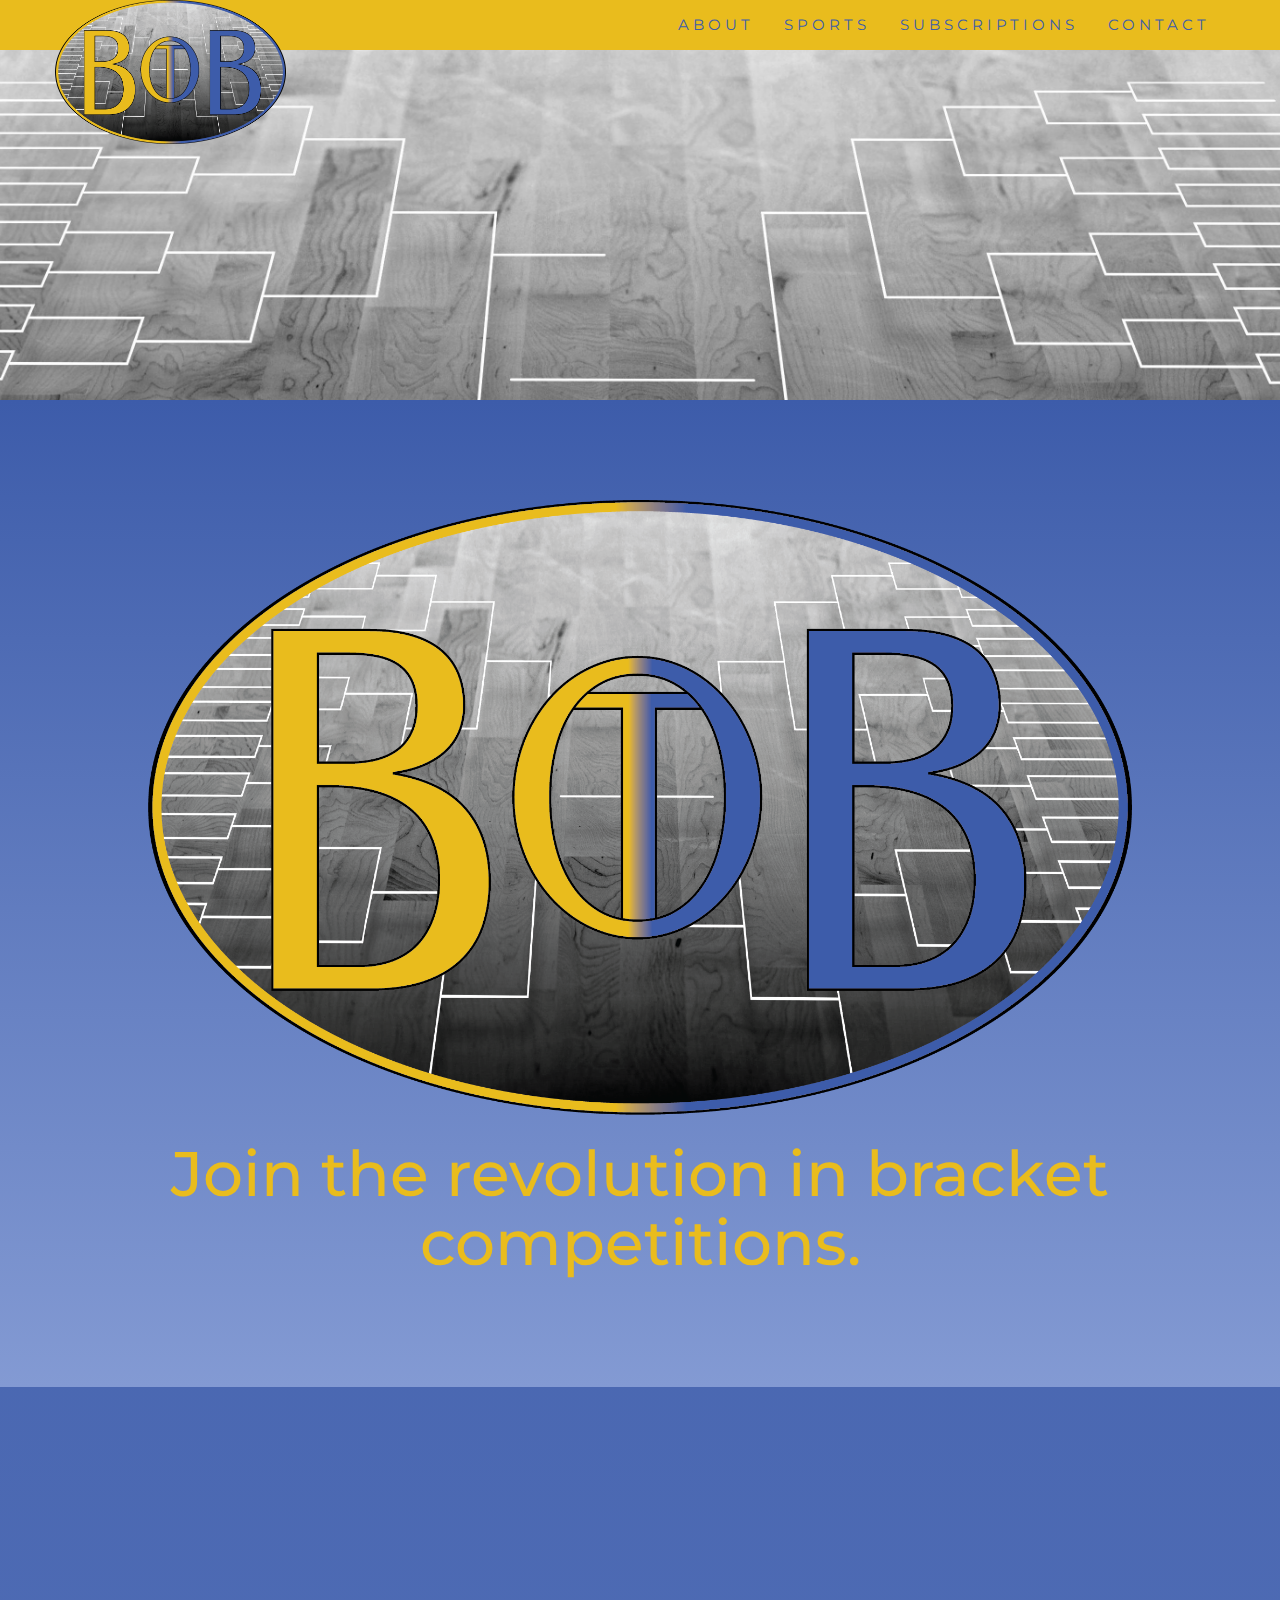
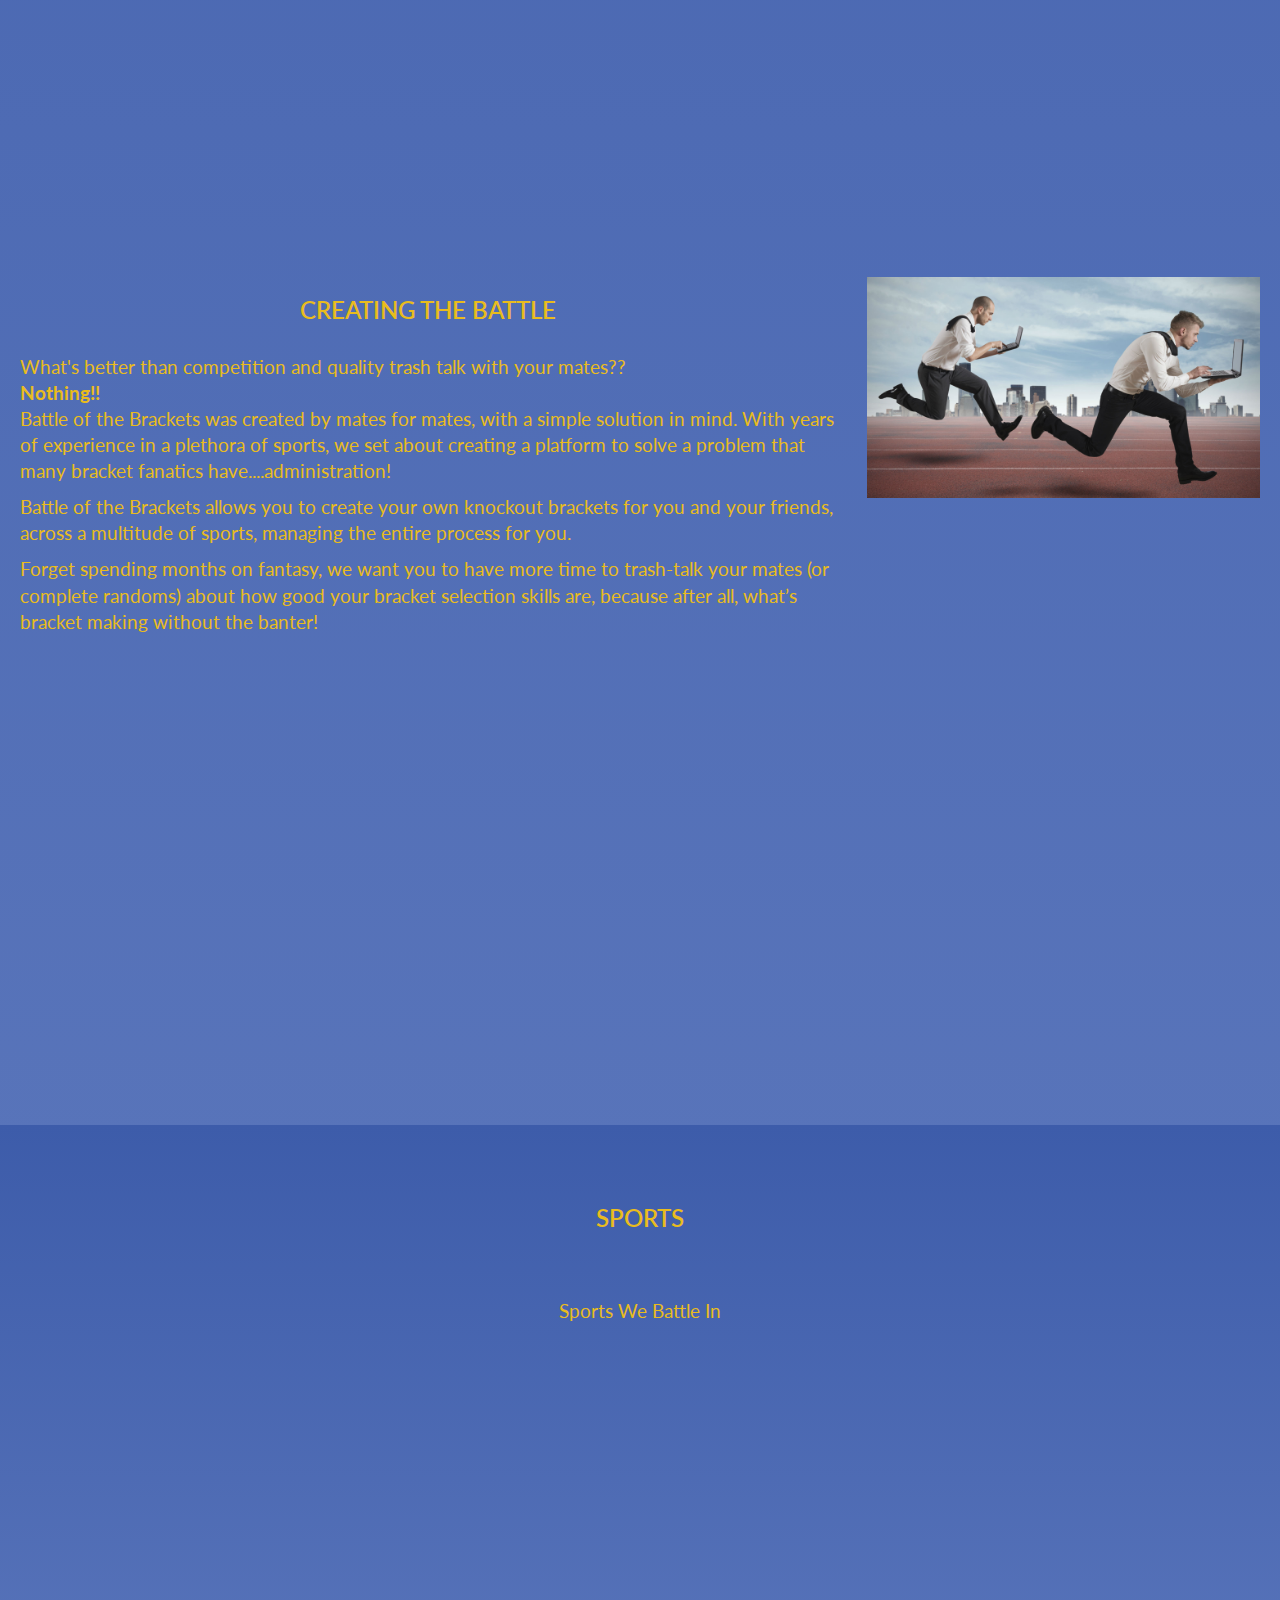
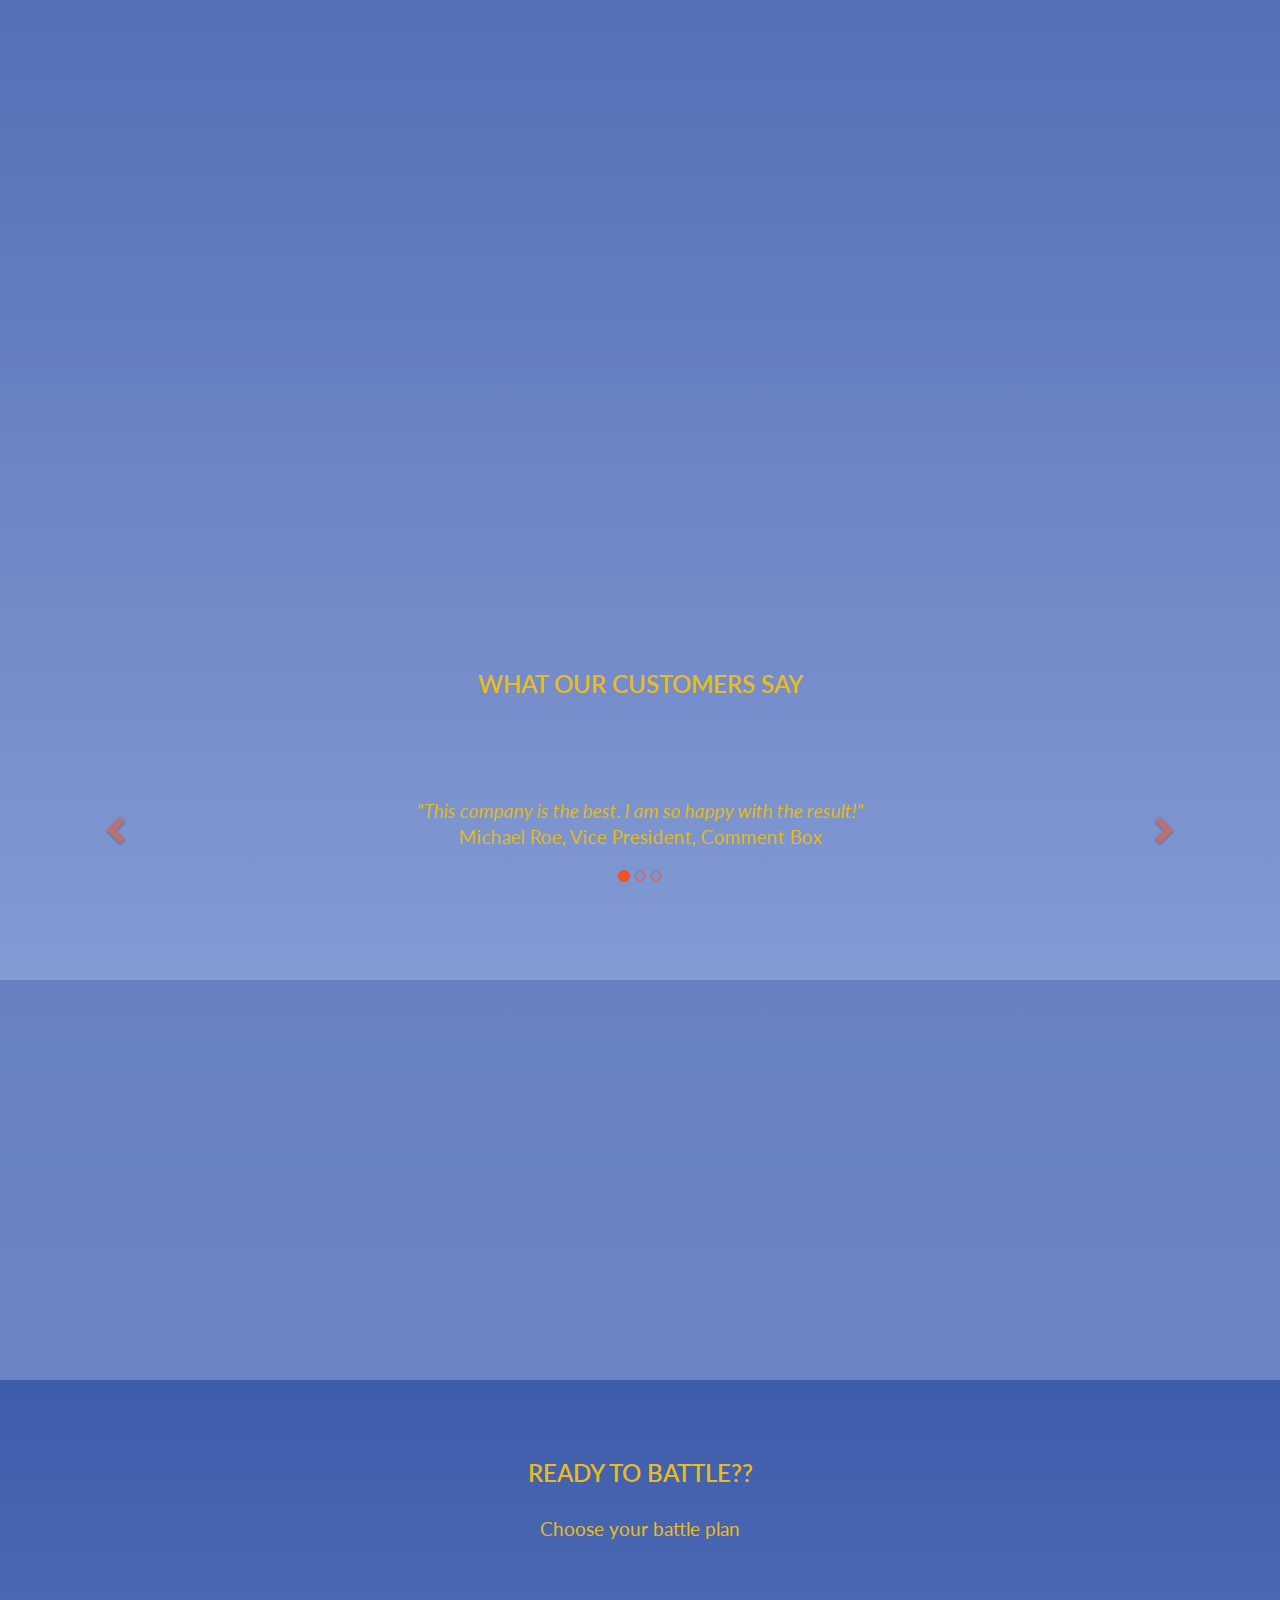
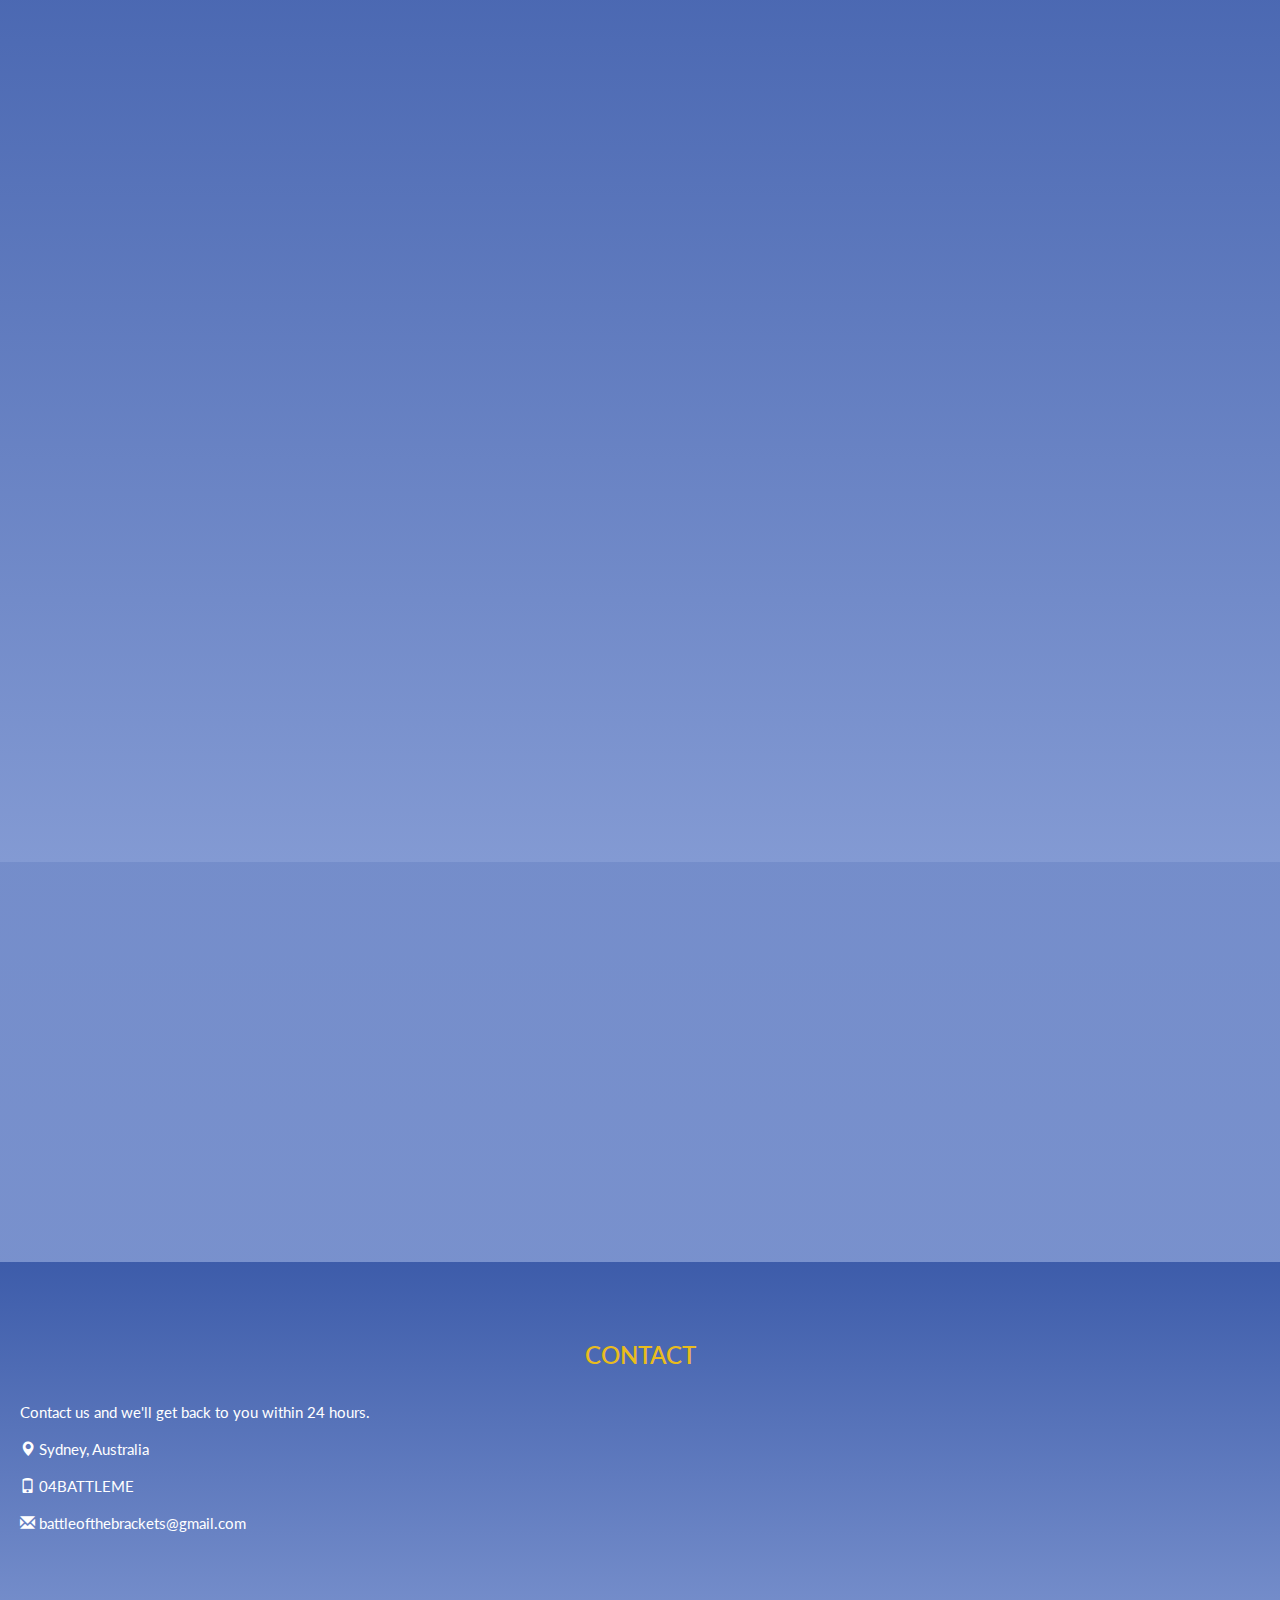
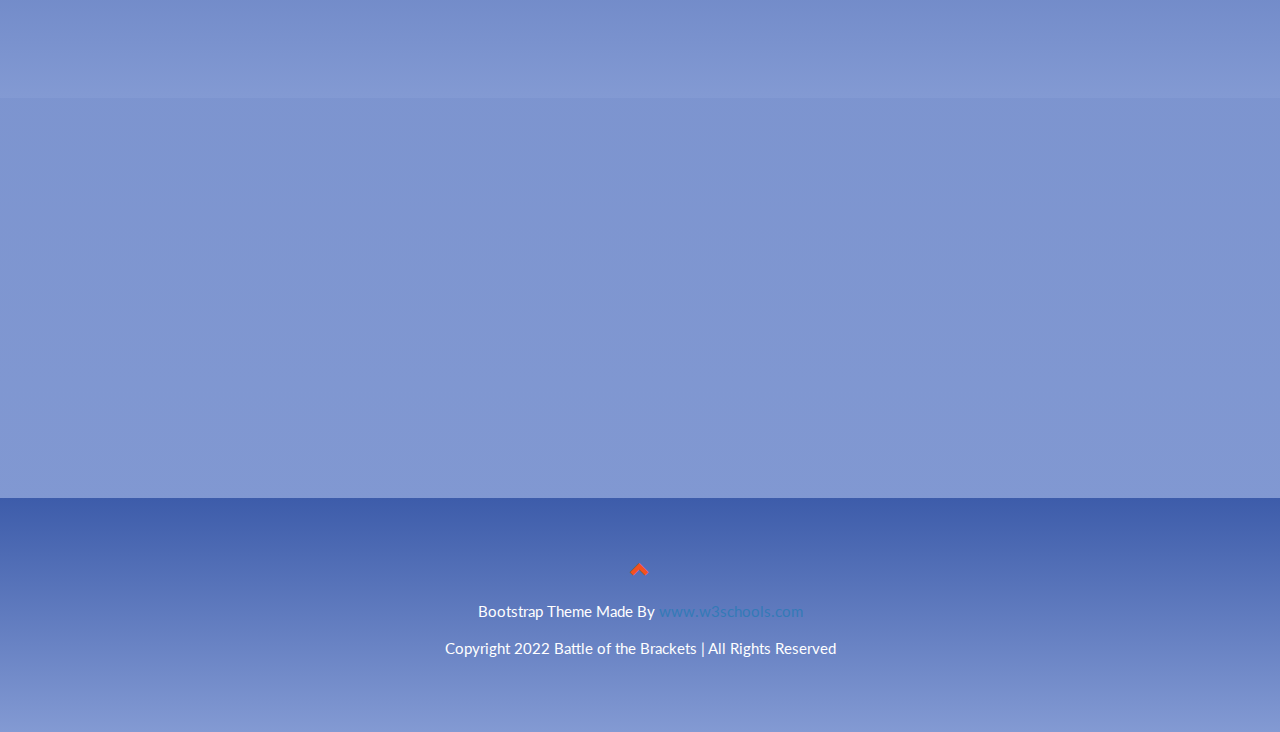
<file: index.html>
<!DOCTYPE html>
<html lang="en">
<head>
  <!-- Theme Made By www.w3schools.com -->
  <title>Battle of the Brackets</title>
  <meta charset="utf-8">
  <meta name="viewport" content="width=device-width, initial-scale=1.0">
  <link rel="stylesheet" href="https://maxcdn.bootstrapcdn.com/bootstrap/3.4.1/css/bootstrap.min.css">
  <link href="https://fonts.googleapis.com/css?family=Montserrat" rel="stylesheet" type="text/css">
  <link href="https://fonts.googleapis.com/css?family=Lato" rel="stylesheet" type="text/css">
  <script src="https://ajax.googleapis.com/ajax/libs/jquery/3.5.1/jquery.min.js"></script>
  <script src="https://maxcdn.bootstrapcdn.com/bootstrap/3.4.1/js/bootstrap.min.js"></script>
  <style>
  body {
    font: 400 15px Lato, sans-serif;
    background-color: #3d5caa;
	background-image: linear-gradient(rgb(61,92,170),rgb(131,154,211));
    line-height: 1.8;
    color: #818181;
  }
  h2 {
    font-size: 24px;
    text-transform: uppercase;
    color: #e9bc1d;
    font-weight: 600;
    margin-bottom: 30px;
  }
  h4 {
    font-size: 19px;
    line-height: 1.375em;
    color: #e9bc1d;
    font-weight: 400;
    margin-bottom: 30px;
  }  
  .jumbotron {
    background-color: #3d5caa;
	background-image: linear-gradient(rgb(61,92,170),rgb(131,154,211));
    width: 100%;
    color: #e9bc1d;
    padding: 100px 25px;
    font-family: Montserrat, sans-serif;
  }
  .container-fluid {
    padding: 60px 20px;
  }
  .fixed-bg {
  background-image: url("featuredblackwhite.jpg");
  width: 100%;
  min-height: 400px;
  background-attachment: fixed; 
  background-position: center;
  background-repeat: no-repeat;
  background-size: cover;
    }
    .bg-grey {
    background-color: #3d5caa;
	background-image: linear-gradient(rgb(61,92,170),rgb(131,154,211));
  }
  .logo-small {
    color: #f4511e;
    font-size: 50px;
  }
  .logo {
    color: #f4511e;
    font-size: 200px;
  }
  .thumbnail {
    height: 850px;
    padding: 0 0 15px 0;
    border: none;
    border-radius: 0;
  }
  .thumbnail img {
    width: 100%;
    margin-bottom: 30px;
  }
  .carousel-control.right, .carousel-control.left {
    background-image: none;
    color: #f4511e;
  }
  .carousel-indicators li {
    border-color: #f4511e;
  }
  .carousel-indicators li.active {
    background-color: #f4511e;
  }
  .item h4 {
    font-size: 19px;
    line-height: 1.375em;
    font-weight: 400;
    font-style: italic;
    margin: 70px 0;
  }
  .item span {
    font-style: normal;
  }
  .item1 {
    height: 100px;
    width: 100%;
  }
  .item2 {
    background-color: #CD7F32 !important;
  }
  .item3 {
    background-color: #C0C0C0 !important;
  }
  .item4 {
    background-color: #e9bc1d !important;
  }
  .item5 {
  color: white;
  }
  .panel {
    border: 1px solid #e9bc1d; 
    border-radius:0 !important;
    transition: box-shadow 0.5s;
  }
  .panel:hover {
    box-shadow: 5px 0px 40px rgba(0,0,0, .2);
  }
  .panel-body{
    height: 400px;
  }
  .panel-footer .btn:hover {
    border: 1px solid #3d5caa;
    background-color: #e9bc1d !important;
    color: #3d5caa;
  }
  .panel-heading {
    color: #3d5caa !important;
    padding: 25px;
    border-bottom: 1px solid transparent;
    border-top-left-radius: 0px;
    border-top-right-radius: 0px;
    border-bottom-left-radius: 0px;
    border-bottom-right-radius: 0px;
  }
  .panel-footer {
    background-color: white !important;
    height: 250px;
  }
  .panel-footer h3 {
    font-size: 32px;
  }
  .panel-footer h4 {
    color: #aaa;
    font-size: 14px;
  }
  .panel-footer .btn {
    margin: 15px 0;
    background-color: #3d5caa;
	background-image: linear-gradient(rgb(61,92,170),rgb(131,154,211));
    color: #e9bc1d;
  }
  .navbar {
    margin-bottom: 0;
    background-color: #e9bc1d;
    z-index: 9999;
    border: 0;
    font-size: strong 12px !important;
    line-height: 1.42857143 !important;
    letter-spacing: 4px;
    border-radius: 0;
    font-family: Montserrat, sans-serif;
  }
  .navbar li a, .navbar .navbar-brand {
    color: #3d5caa !important;
  }
  .navbar-brand {
    padding: 0px;
    height: 0;
  }
  .navbar-nav li a:hover, .navbar-nav li.active a {
    color: #f4511e !important;
    background-color: #fff !important;
  }
  .navbar-default .navbar-toggle {
    border-color: transparent;
    color: #fff !important;
  }
  footer .glyphicon {
    font-size: 20px;
    margin-bottom: 20px;
    color: #f4511e;
  }
  .slideanim {visibility:hidden;}
  .slide {
    animation-name: slide;
    -webkit-animation-name: slide;
    animation-duration: 1s;
    -webkit-animation-duration: 1s;
    visibility: visible;
  }
  @keyframes slide {
    0% {
      opacity: 0;
      transform: translateY(70%);
    } 
    100% {
      opacity: 1;
      transform: translateY(0%);
    }
  }
  @-webkit-keyframes slide {
    0% {
      opacity: 0;
      -webkit-transform: translateY(70%);
    } 
    100% {
      opacity: 1;
      -webkit-transform: translateY(0%);
    }
  }
  @media screen and (max-width: 768px) {
    .col-sm-4 {
      text-align: center;
      margin: 25px 0;
    }
    .btn-lg {
      width: 100%;
      margin-bottom: 35px;
    }
  }
  @media screen and (max-width: 480px) {
    .logo {
      font-size: 150px;
    }
  }
  </style>
</head>
<body id="myPage" data-spy="scroll" data-target=".navbar" data-offset="60">

<nav class="navbar navbar-default navbar-fixed-top">
  <div class="container">
    <div class="navbar-header">
      <button type="button" class="navbar-toggle" data-toggle="collapse" data-target="#myNavbar">
        <span class="icon-bar"></span>
        <span class="icon-bar"></span>
        <span class="icon-bar"></span>                        
      </button>
      <a class="navbar-brand" href="#myPage"><img src="BOTB_logo.png" alt="BOTB" width="20%"></a>
    </div>
    <div class="collapse navbar-collapse" id="myNavbar">
      <ul class="nav navbar-nav navbar-right">
        <li><a href="#about">ABOUT</a></li>
        <li><a href="#sports">SPORTS</a></li>
        <li><a href="#subscriptions">SUBSCRIPTIONS</a></li>
        <li><a href="#contact">CONTACT</a></li>
      </ul>
    </div>
  </div>
</nav>

<div class="fixed-bg item1"></div>
  
<div class="jumbotron text-center">
 <img src="BOTB_logo.png" alt="BOTB" width="80%">
  <h1>Join the revolution in bracket competitions.</h1>
</div>
  
<div class="fixed-bg"></div>

  <!-- Container (About Section) -->
<div id="about" class="container-fluid">
  <div class="row">
    <div class="col-sm-8">
      <h2><center>Creating the Battle</center></h2>
      <h4>What's better than competition and quality trash talk with your mates??<br>
      <strong>Nothing!!</strong><br>
      Battle of the Brackets was created by mates for mates, with a simple solution  in mind.  With years of experience in a plethora of sports, we set about creating a platform to solve a problem that many bracket fanatics have....administration!</p>
      <p>Battle of the Brackets allows you to create your own knockout brackets for you and your friends, across a multitude of sports, managing the entire process for you.</p>
<p>Forget spending months on fantasy, we want you to have more time to trash-talk your mates (or complete randoms) about how good your bracket selection skills are, because after all, what’s bracket making without the banter!</p></div>
  <div class="col-sm-4">
  <img src="competition-business1920.jpg" alt="COMP" width="100%" vertical-align="middle"></div>
  </div>
</div>

<div class="fixed-bg"></div>
  
<!-- Container (Sports Section) -->
<div id="sports" class="container-fluid text-center bg-grey">
  <h2>SPORTS</h2><br>
  <h4>Sports We Battle In</h4>
  <div class="row text-center slideanim">
    <div class="col-sm-3 col-xs-10 sport">
      <div class="thumbnail">
        <img src="murray.jpeg" alt="Tennis" width="100%" height="300">
        <p><strong>Tennis</strong></p>
        <p>WTA Finals</p>
        <p>ATP Finals</p>
        <p>Men's Australian Open</p>
        <p>Women's Australian Open</p>
        <p>Men's French Open</p>
        <p>Women's French Open</p>
        <p>Men's Wimbledon</p>
        <p>Women's Wimbledon</p>
        <p>Men's US Open</p>
        <p>Women's US Open </p>
        <p>Men's Olympics</p>
        <p>Women's Olympics</p>
        <p>Masters 1000 Events</p>
      </div>
    </div>
    <div class="col-sm-3 col-xs-10 sport">
      <div class="thumbnail">
        <img src="jordan.jpeg" alt="Basketball" width="100%" height="300">
        <p><strong>Basketball</strong></p>
        <p>EuroLeague Finals</p>
        <p>NCAA Men's Basketball</p>
        <p>NBA Finals</p>
        <p>NCAA Women's Basketball</p>
        <p>FIBA World Cup</p>
        <p>NBL Finals</p>
        <p>&nbsp;</p>
        <p>&nbsp;</p>
        <p>&nbsp;</p>
        <p>&nbsp;</p>
        <p>&nbsp;</p>
        <p>&nbsp;</p>
        <p>&nbsp;</p>
      </div>
    </div>
    <div class="col-sm-3 col-xs-10 sport">
      <div class="thumbnail">
        <img src="ronaldo.jpeg" alt="Football" width="100%" height="300">
        <p><strong>Football</strong></p>
        <p>EUFA Europa League</p>
        <p>FA Cup</p>
        <p>Copa America</p>
        <p>AFC Asian Cup</p>
        <p>UEFA European Championship</p>
        <p>UEFA Champions League KO</p>
        <p>FIFA Women's World Cup</p>
        <p>FIFA World Cup</p>
        <p>A League Finals</p>
        <p>&nbsp;</p>
        <p>&nbsp;</p>
        <p>&nbsp;</p>
        <p>&nbsp;</p>
      </div>
    </div>
     <div class="col-sm-3 col-xs-10 sport">
      <div class="thumbnail">
        <img src="fighter.jpeg" alt="Other Sports" width="100%" height="300">
        <p><strong>Other Sports</strong></p>
        <p>AFL Finals</p>
        <p>Baseball World Series</p>
        <p>Cricket T20 World Cup</p>
        <p>Cricket ODI World Cup</p>
        <p>NFL Playoffs</p>
        <p>NHL Playoffs</p>
        <p>NRL Finals</p>
        <p>Rugby League World Cup</p>
        <p>Rugby World Cup</p>
        <p>Golf World Matchplay</p>
        <p>Table Tennis</p>
        <p>E-Sports</p>
        <p>&nbsp;</p>
      </div>
    </div>
  </div><br>
  
  <h2>What our customers say</h2>
  <div id="myCarousel" class="carousel slide text-center" data-ride="carousel">
    <!-- Indicators -->
    <ol class="carousel-indicators">
      <li data-target="#myCarousel" data-slide-to="0" class="active"></li>
      <li data-target="#myCarousel" data-slide-to="1"></li>
      <li data-target="#myCarousel" data-slide-to="2"></li>
    </ol>

    <!-- Wrapper for slides -->
    <div class="carousel-inner" role="listbox">
      <div class="item active">
        <h4>"This company is the best. I am so happy with the result!"<br><span>Michael Roe, Vice President, Comment Box</span></h4>
      </div>
      <div class="item">
        <h4>"One word... WOW!!"<br><span>John Doe, Salesman, Rep Inc</span></h4>
      </div>
      <div class="item">
        <h4>"Could I... BE any more happy with this company?"<br><span>Chandler Bing, Actor, FriendsAlot</span></h4>
      </div>
    </div>

    <!-- Left and right controls -->
    <a class="left carousel-control" href="#myCarousel" role="button" data-slide="prev">
      <span class="glyphicon glyphicon-chevron-left" aria-hidden="true"></span>
      <span class="sr-only">Previous</span>
    </a>
    <a class="right carousel-control" href="#myCarousel" role="button" data-slide="next">
      <span class="glyphicon glyphicon-chevron-right" aria-hidden="true"></span>
      <span class="sr-only">Next</span>
    </a>
  </div>
</div>

<div class="fixed-bg"></div>

<!-- Container (Subscriptions Section) -->
<div id="subscriptions" class="container-fluid bg-grey">
  <div class="text-center">
    <h2>READY TO BATTLE??</h2>
    <h4>Choose your battle plan</h4>
  </div>
  <div class="row slideanim">
    <div class="col-sm-4 col-xs-12">
      <div class="panel panel-default text-center">
        <div class="panel-heading item2">
          <h1>Bronze</h1>
          <p>If you're a cat</p>
        </div>
        <div class="panel-body">
          <p>Access to a limited<br>
             number of free public<br>
             games.</p>
          <p>Will help you see<br>
             what you are missing<br>
             out on.</p>
        </div>
        <div class="panel-footer">
          <h3>FREE</h3>
          <h4>&nbsp;</h4>
          <h4>&nbsp;</h4>
          <button class="btn btn-lg">Join Now</button>
        </div>
      </div>      
    </div>     
    <div class="col-sm-4 col-xs-12">
      <div class="panel panel-default text-center">
        <div class="panel-heading item3">
          <h1>Silver</h1>
          <p>Nearly there...</p>
        </div>
        <div class="panel-body">
          <p>All Bronze inclusions</p>
          <p><strong>PLUS...</strong></p>
          <p>FREE entry to 2 public prize tournaments per calendar year.</p>
          <p>Access to create your own brackets and games.</p>
          <p>Create your own leagues with your mates that includes:</p>
          <p>1. Automatic Scoring</p>
          <p>2. Prize Allocation System</p>
          <p>3. League Manager Capabilities</p>
        </div>
        <div class="panel-footer">
          <h3>$10</h3>
          <h4>per year</h4>
          <h4>renewed annually</h4>
          <button class="btn btn-lg">Join Now</button>
        </div>
      </div>      
    </div>       
    <div class="col-sm-4 col-xs-12">
      <div class="panel panel-default text-center">
        <div class="panel-heading item4">
          <h1>Gold</h1>
          <p>For the Winners!!</p>
        </div>
        <div class="panel-body">
          <p>All Silver inclusions</p>
          <p><strong>PLUS...</strong></p>
          <p>FREE entry to unlimited public prize tournaments!</p>
        </div>
        <div class="panel-footer">
          <h3>$20</h3>
          <h4>per year</h4>
          <h4>renewed annually</h4>
          <button class="btn btn-lg">Join Now</button>
        </div>
      </div>      
    </div>    
  </div>
</div>

<div class="fixed-bg"></div>
  
<!-- Container (Contact Section) -->
<div id="contact" class="container-fluid bg-grey">
  <h2 class="text-center">CONTACT</h2>
  <div class="row">
    <div class="col-sm-5 item5">
      <p>Contact us and we'll get back to you within 24 hours.</p>
      <p><span class="glyphicon glyphicon-map-marker"></span> Sydney, Australia</p>
      <p><span class="glyphicon glyphicon-phone"></span> 04BATTLEME</p>
      <p><span class="glyphicon glyphicon-envelope"></span> battleofthebrackets@gmail.com</p>
    </div>
    <div class="col-sm-7 slideanim">
      <div class="row">
        <div class="col-sm-6 form-group">
         <form action="mailto:matthewbates1412@hotmail.com" method="post" enctype="text/plain">
          <input class="form-control" id="name" name="name" placeholder="Name" type="text" required>
        </div>
        <div class="col-sm-6 form-group">
          <input class="form-control" id="email" name="email" placeholder="Email" type="email" required>
        </div>
      </div>
      <textarea class="form-control" id="comments" name="comments" placeholder="Comment" rows="5"></textarea><br>
      <div class="row">
        <div class="col-sm-12 form-group">
          <button class="btn btn-default pull-right" type="submit">Send</button>
        </div>
      </div>
    </div>
  </div>
</div>

<!-- Image of location/map -->
<div class="fixed-bg"></div>
<footer class="container-fluid text-center bg-grey item5">
  <a href="#myPage" title="To Top">
    <span class="glyphicon glyphicon-chevron-up"></span>
  </a>
  <p>Bootstrap Theme Made By <a href="https://www.w3schools.com" title="Visit w3schools">www.w3schools.com</a></p>
  <p>Copyright 2022 Battle of the Brackets | All Rights Reserved
</footer>

<script>
$(document).ready(function(){
  // Add smooth scrolling to all links in navbar + footer link
  $(".navbar a, footer a[href='#myPage']").on('click', function(event) {
    // Make sure this.hash has a value before overriding default behavior
    if (this.hash !== "") {
      // Prevent default anchor click behavior
      event.preventDefault();

      // Store hash
      var hash = this.hash;

      // Using jQuery's animate() method to add smooth page scroll
      // The optional number (900) specifies the number of milliseconds it takes to scroll to the specified area
      $('html, body').animate({
        scrollTop: $(hash).offset().top
      }, 900, function(){
   
        // Add hash (#) to URL when done scrolling (default click behavior)
        window.location.hash = hash;
      });
    } // End if
  });
  
  $(window).scroll(function() {
    $(".slideanim").each(function(){
      var pos = $(this).offset().top;

      var winTop = $(window).scrollTop();
        if (pos < winTop + 600) {
          $(this).addClass("slide");
        }
    });
  });
})
</script>

</body>
</html>
</file>
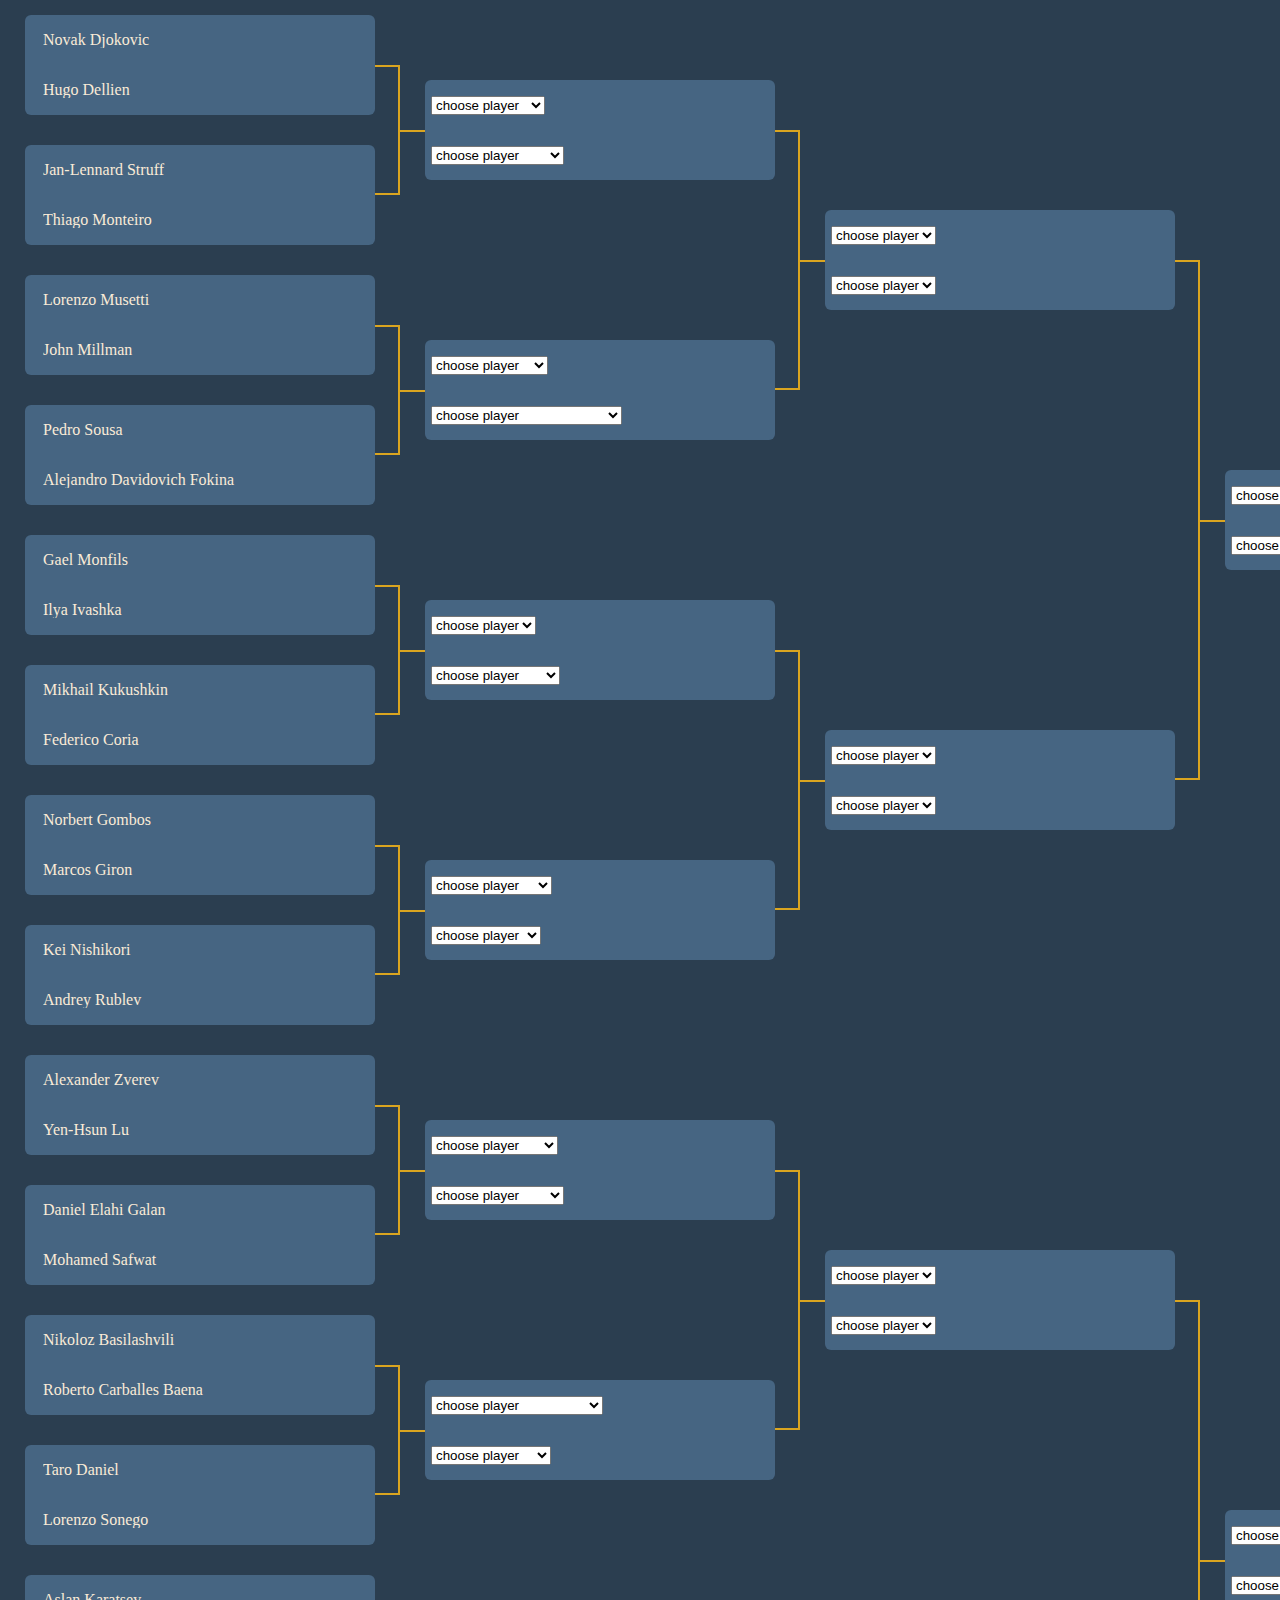
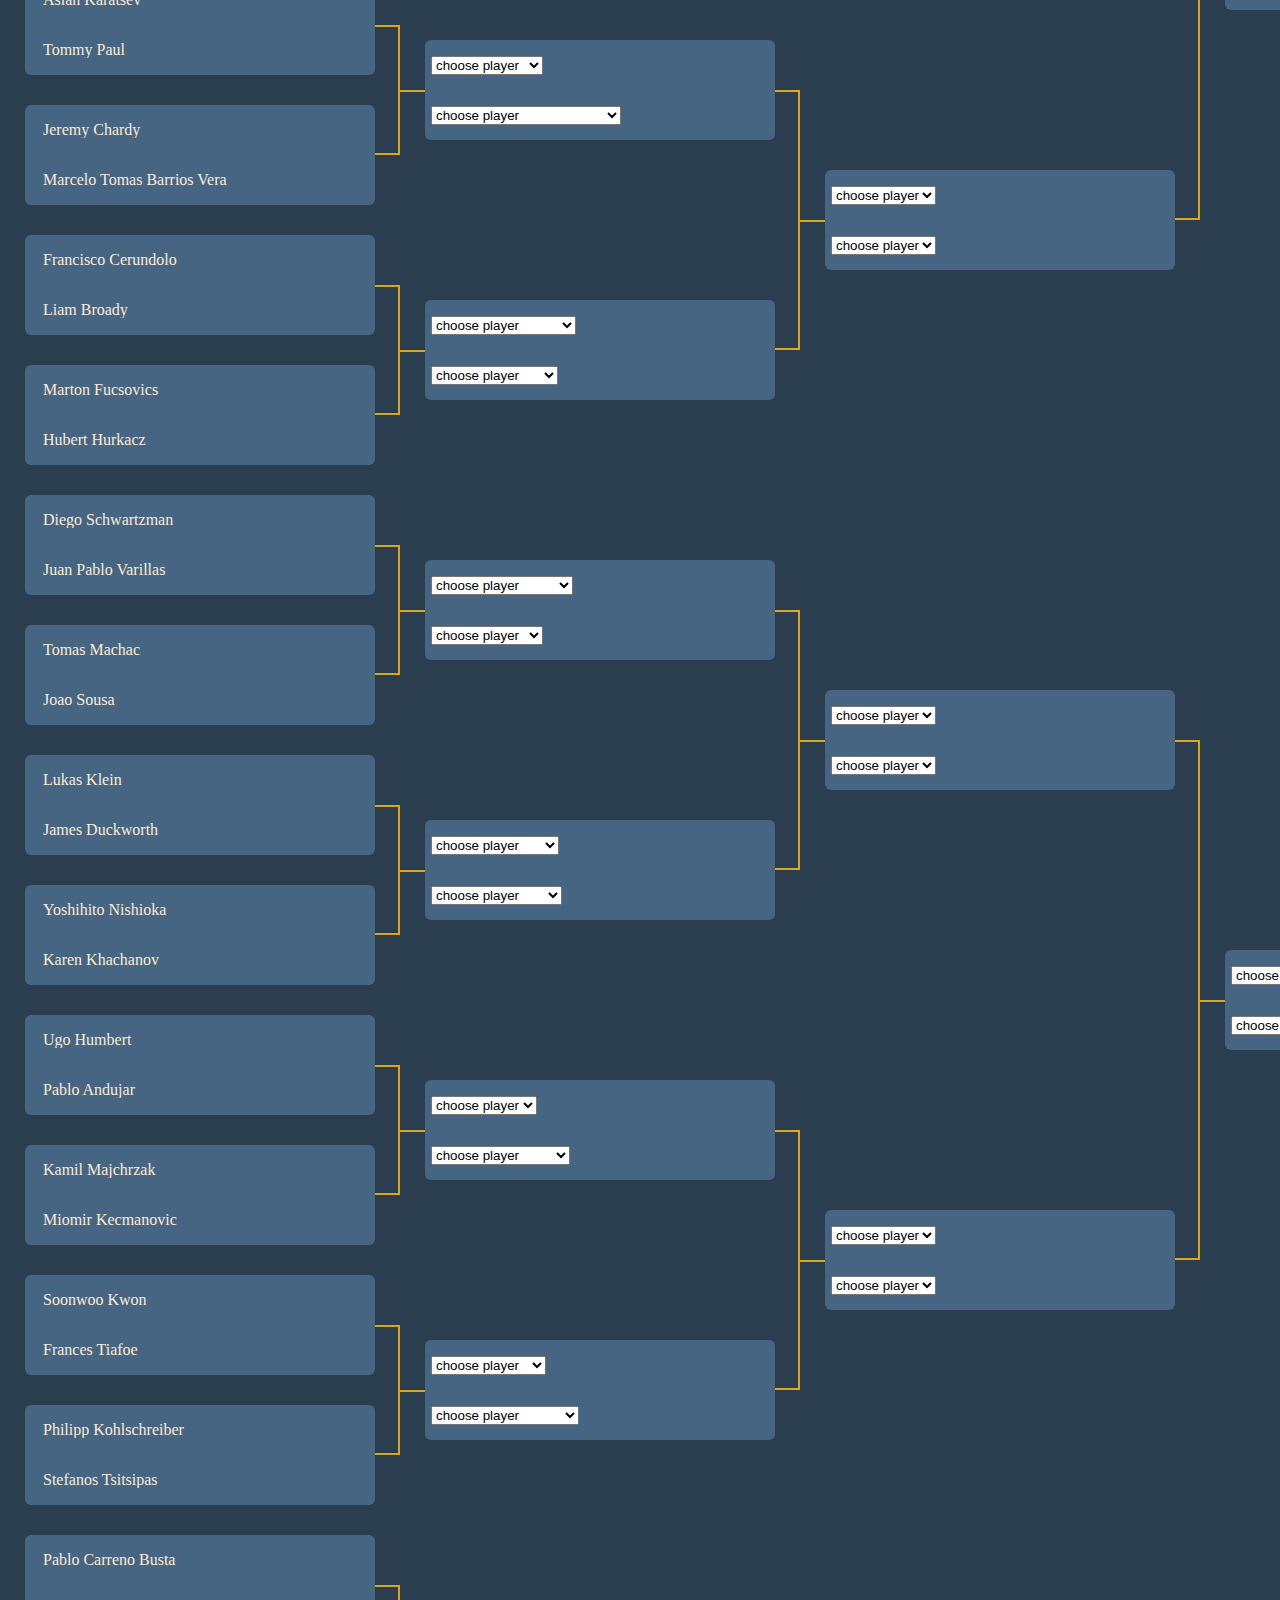
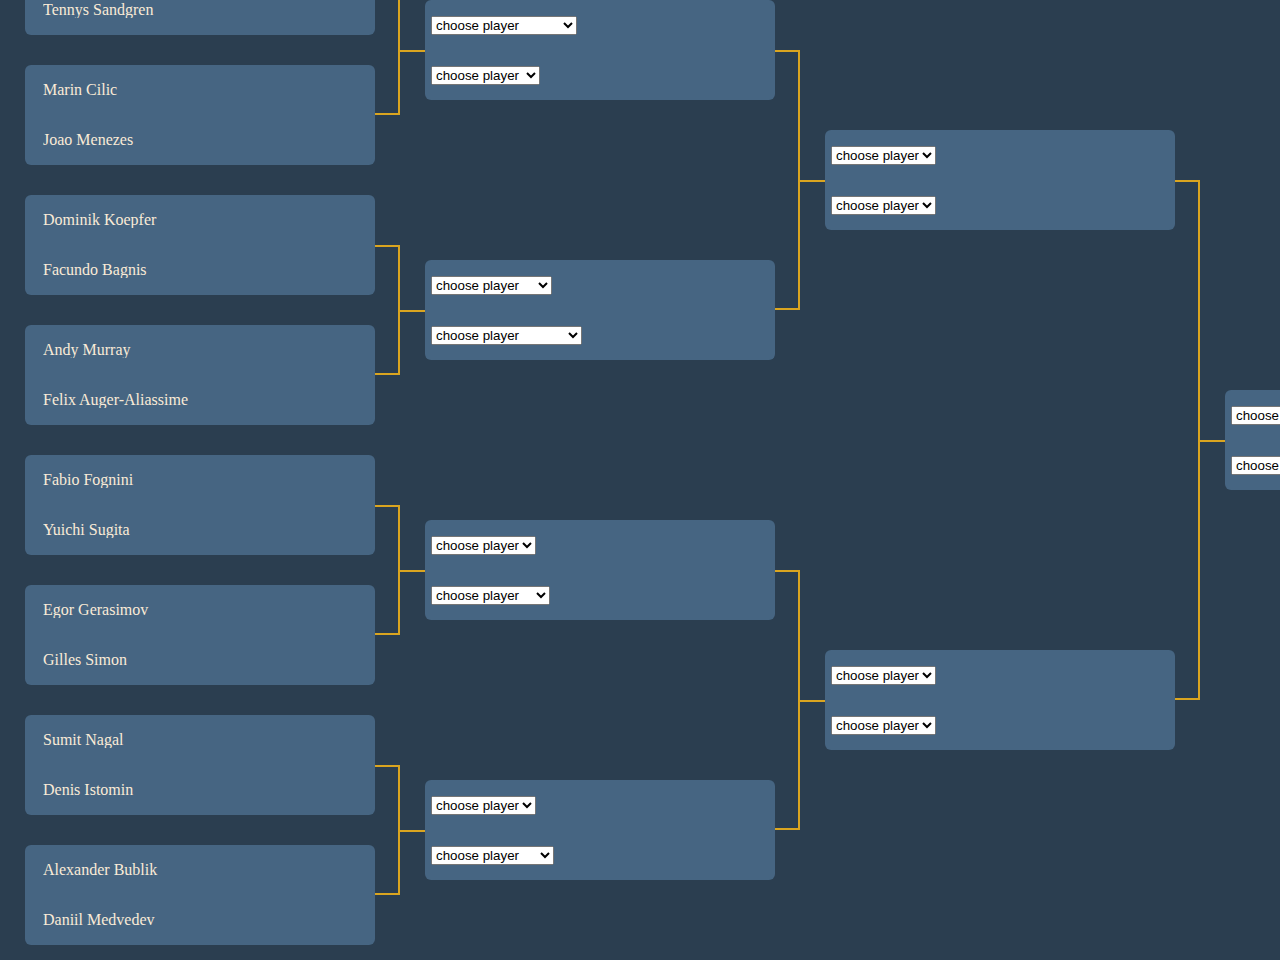
<file: docs/index.html>
<!DOCTYPE html><html lang="en"><head>
  <meta charset="utf-8">
  <title>Nexus</title>
  <base href="/">
  <meta name="viewport" content="width=device-width, initial-scale=1">
  <link rel="icon" type="image/x-icon" href="favicon.ico">
<style>body,html{margin:0;padding:0;border:0;font-size:100%;font:inherit;vertical-align:initial;}body{line-height:1;}</style><link rel="stylesheet" href="styles.bfa62d7200ce6301f762.css" media="print" onload="this.media='all'"><noscript><link rel="stylesheet" href="styles.bfa62d7200ce6301f762.css"></noscript></head>
<body>
  <app-root></app-root>
<script src="runtime.c0f2a7e56e6e375754a1.js" defer></script><script src="polyfills.22d7da2df44b01e8687c.js" defer></script><script src="main.d9521087b0e52737a738.js" defer></script>

</body></html>
</file>
<file: docs/styles.bfa62d7200ce6301f762.css>
.ngtt-se__container{background-color:#2b3e50;display:inline-block;box-sizing:border-box!important}.ngtt-se__match-component-container{display:flex;height:100px;width:350px;background-color:initial;box-sizing:border-box!important}.ngtt-se__bracket-wrapper{display:flex;flex-direction:row;box-sizing:border-box!important}.ngtt-se__round-wrapper{display:flex;flex-direction:column;justify-content:space-around;min-width:400px;box-sizing:border-box!important}.ngtt-se__match-wrapper{align-items:center;height:130px;width:400px;padding:15px 25px;position:relative}.ngtt-se__match-wrapper,.ngtt-se__match-wrapper:after{display:flex;flex-grow:1;box-sizing:border-box!important}.ngtt-se__match-wrapper:after{right:0;position:absolute;width:25px;height:50%;border-right:2px solid #daa520;content:""}.ngtt-se__match-wrapper:before{display:flex;flex-grow:1;left:0;top:50%;position:absolute;width:25px;border-top:2px solid #daa520;content:"";box-sizing:border-box!important}.ngtt-se__match-wrapper:nth-child(odd):after{top:50%;border-top-right-radius:0;border-top:2px solid #daa520}.ngtt-se__match-wrapper:nth-child(2n):after{top:0;border-bottom-right-radius:0;border-bottom:2px solid #daa520}.ngtt-se__match-wrapper:first-child:last-child:after,.ngtt-se__round-wrapper:first-child>.ngtt-se__match-wrapper:before{display:none}.ngtt-se__finale-match-wrapper{display:flex;flex-grow:1;flex-direction:column;align-items:flex-start;height:130px;width:400px;padding:15px 25px;position:relative;box-sizing:border-box!important}.ngtt-se__finale-match-wrapper>.ngtt-se__finale-component-container{display:block;height:100px;width:350px;background-color:initial;margin-bottom:30px}.ngtt-se__finale-match-wrapper:before{display:flex;flex-grow:1;left:0;top:50%;position:absolute;width:25px;border-top:2px solid #daa520;content:""}a,abbr,acronym,address,applet,article,aside,audio,b,big,blockquote,body,canvas,caption,center,cite,code,dd,del,details,dfn,div,dl,dt,em,embed,fieldset,figcaption,figure,footer,form,h1,h2,h3,h4,h5,h6,header,hgroup,html,i,iframe,img,ins,kbd,label,legend,li,mark,menu,nav,object,ol,output,p,pre,q,ruby,s,samp,section,small,span,strike,strong,sub,summary,sup,table,tbody,td,tfoot,th,thead,time,tr,tt,u,ul,var,video{margin:0;padding:0;border:0;font-size:100%;font:inherit;vertical-align:initial}article,aside,details,figcaption,figure,footer,header,hgroup,menu,nav,section{display:block}body{line-height:1}ol,ul{list-style:none}blockquote,q{quotes:none}blockquote:after,blockquote:before,q:after,q:before{content:"";content:none}table{border-collapse:collapse;border-spacing:0}.ngtt-de__container{background-color:#2b3e50;display:inline-block;box-sizing:border-box}.ngtt-de__match-component-container{display:flex;height:100px;width:350px;background-color:initial;box-sizing:border-box!important}.ngtt-de__winners-match-wrapper{display:flex;flex-grow:1;align-items:center;height:130px;width:400px;padding:15px 25px;position:relative;box-sizing:border-box!important}.ngtt-de__winners-match-wrapper:after{right:0;height:50%;border-right:2px solid #daa520}.ngtt-de__winners-match-wrapper:after,.ngtt-de__winners-match-wrapper:before{display:flex;flex-grow:1;position:absolute;width:25px;content:"";box-sizing:border-box!important}.ngtt-de__winners-match-wrapper:before{left:0;top:50%;border-top:2px solid #daa520}.ngtt-de__winners-match-wrapper:nth-child(odd):after{top:50%;border-top-right-radius:0;border-top:2px solid #daa520}.ngtt-de__winners-match-wrapper:nth-child(2n):after{top:0;border-bottom-right-radius:0;border-bottom:2px solid #daa520}.ngtt-de__winners-match-wrapper:first-child:last-child:after{border-right:none;border-radius:0;width:23px}.ngtt-de__winners-round-wrapper:not(:first-child):not(:nth-child(2)):not(:last-child)>.ngtt-de__winners-match-wrapper:before{width:425px;left:-400px}.ngtt-de__winners-round-wrapper:first-child>.ngtt-de__winners-match-wrapper:before{display:none}.ngtt-de__finale-match-wrapper{display:flex;flex-grow:1;align-items:flex-end;height:100px;width:350px;padding:15px 25px;position:relative;box-sizing:border-box!important}.ngtt-de__finale-match-wrapper:before{left:0;width:25px;bottom:65px;border-left:2px solid #daa520;border-bottom:2px solid #daa520}.ngtt-de__finale-match-wrapper:after,.ngtt-de__finale-match-wrapper:before{box-sizing:border-box!important;display:flex;flex-grow:1;top:50%;position:absolute;content:""}.ngtt-de__finale-match-wrapper:after{left:-425px;height:2%;width:427px;border-right:2px solid #daa520;border-top:2px solid #daa520;border-top-right-radius:0}.ngtt-de__winners-bracket-wrapper{display:flex;flex-direction:row;box-sizing:border-box!important}.ngtt-de__winners-round-wrapper{display:flex;flex-direction:column;justify-content:space-around;box-sizing:border-box!important;min-width:800px}.ngtt-de__winners-round-wrapper:first-child{min-width:400px}.ngtt-de__winners-round-wrapper:last-child{justify-content:flex-end}.ngtt-de__losers-bracket-wrapper{display:flex;flex-direction:row;box-sizing:border-box!important}.ngtt-de__losers-round-wrapper{display:flex;flex-direction:column;justify-content:flex-start;width:400px;padding-top:50px;box-sizing:border-box!important}.ngtt-de__losers-round-wrapper:first-child{margin-left:400px}.ngtt-de__losers-match-wrapper{display:flex;flex-grow:1;align-items:center;height:130px;width:400px;padding:15px 25px;position:relative;box-sizing:border-box!important}.ngtt-de__losers-match-wrapper:after{right:0;width:25px;height:50%}.ngtt-de__losers-match-wrapper:after,.ngtt-de__losers-match-wrapper:before{display:flex;flex-grow:1;position:absolute;content:"";box-sizing:border-box!important}.ngtt-de__losers-match-wrapper:before{left:-2px;top:50%;width:27px;border-top:2px solid #daa520}.ngtt-de__losers-round-wrapper:nth-child(2n):not(:last-child)>.ngtt-de__losers-match-wrapper:nth-child(odd):after{top:50%;width:25px;border-top-right-radius:0;border-top:2px solid #daa520;border-right:2px solid #daa520}.ngtt-de__losers-round-wrapper:nth-child(2n):not(:last-child)>.ngtt-de__losers-match-wrapper:nth-child(2n):after{top:1px;width:25px;border-bottom-right-radius:0;border-bottom:2px solid #daa520;border-right:2px solid #daa520}.ngtt-de__losers-round-wrapper:nth-child(odd):not(:last-child)>.ngtt-de__losers-match-wrapper:nth-child(odd):after{top:50%;border-top-right-radius:0;border-top:2px solid #daa520}.ngtt-de__losers-round-wrapper:nth-child(odd):not(:last-child)>.ngtt-de__losers-match-wrapper:nth-child(2n):after{top:2px;border-bottom-right-radius:0;border-bottom:2px solid #daa520}.ngtt-de__losers-round-wrapper:first-child>.ngtt-de__losers-match-wrapper:before{display:none}.ngtt-de__losers-round-wrapper:last-child>.ngtt-de__losers-match-wrapper:after{right:-2px;height:100%;width:27px;top:-50%;border-top:none;border-bottom:2px solid #daa520;border-right:2px solid #daa520;border-top-right-radius:0;border-bottom-right-radius:0;box-sizing:border-box!important}
</file>
